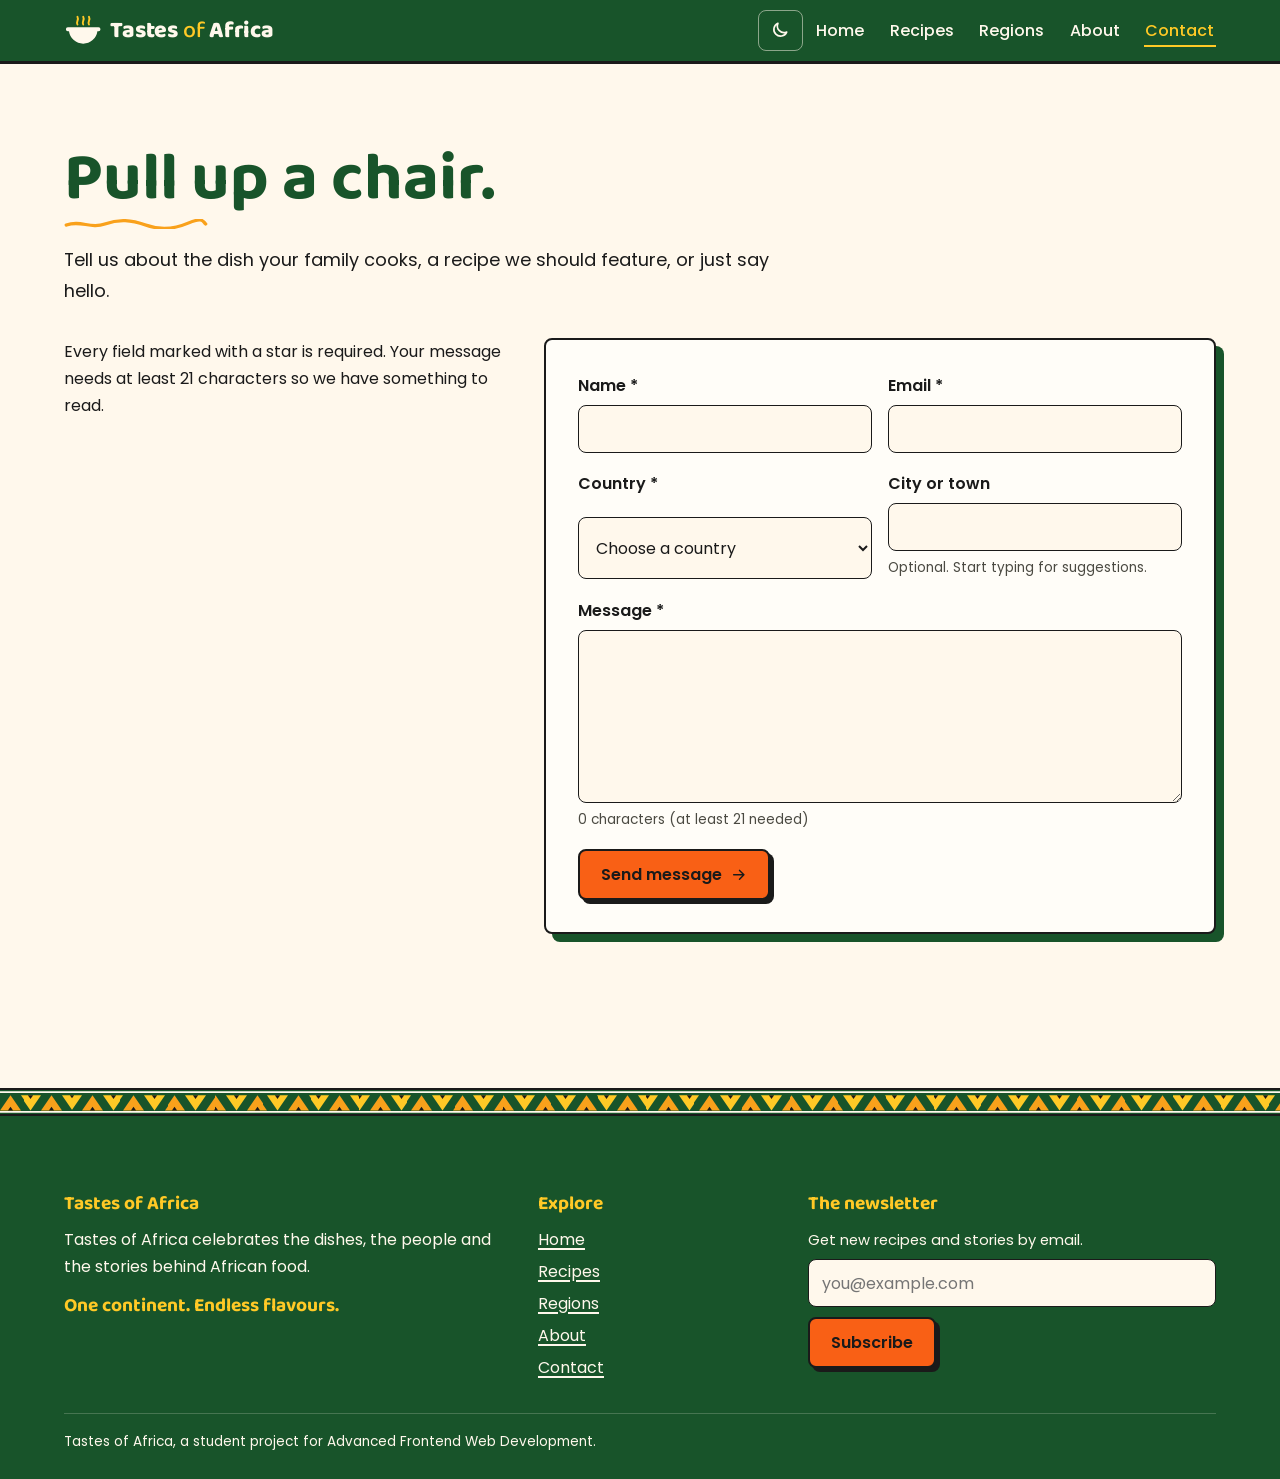
<file: contact.html>
<!DOCTYPE html>
<html lang="en">
<head>
    <meta charset="UTF-8">
    <meta name="viewport" content="width=device-width, initial-scale=1.0">
    <title>Contact | Tastes of Africa</title>
    <meta name="description" content="Tell us about the dish your family cooks, a recipe we should feature, or just say hello.">
    <link rel="preconnect" href="https://fonts.googleapis.com">
    <link rel="preconnect" href="https://fonts.gstatic.com" crossorigin>
    <link rel="stylesheet" href="https://fonts.googleapis.com/css2?family=Baloo+2:wght@500;600;700;800&family=Poppins:ital,wght@0,400;0,500;0,600;0,700;1,400&display=swap">
    <link rel="stylesheet" href="styles.css">
    <script src="script.js" defer></script>
</head>
<body>
    <a class="skip-link" href="#main">Skip to content</a>

    <!-- Site header: logo, main navigation and theme switch -->
    <header class="site-header">
        <div class="container header-inner">
            <a class="logo" href="index.html" aria-label="Tastes of Africa, home page">
                <svg class="logo-mark" viewBox="0 0 40 40" aria-hidden="true" focusable="false"><path class="steam" d="M14 14c-2-2.5 2-4.5 0-8M20 14c-2-2.5 2-4.5 0-8M26 14c-2-2.5 2-4.5 0-8"/><path class="pot" d="M4 17h32a2 2 0 0 1 0 4h-1.2A15 15 0 0 1 20 34a15 15 0 0 1-14.8-13H4a2 2 0 0 1 0-4z"/></svg>
                <span class="logo-word">Tastes <span>of</span> Africa</span>
            </a>

            <button type="button" class="theme-toggle" aria-pressed="false" aria-label="Switch to dark theme">
                <svg class="icon-moon" viewBox="0 0 24 24" aria-hidden="true" focusable="false"><path d="M20 14.5A8 8 0 0 1 9.5 4a8 8 0 1 0 10.5 10.5z"/></svg>
                <svg class="icon-sun" viewBox="0 0 24 24" aria-hidden="true" focusable="false"><circle cx="12" cy="12" r="4"/><path d="M12 2v2M12 20v2M4.9 4.9l1.4 1.4M17.7 17.7l1.4 1.4M2 12h2M20 12h2M4.9 19.1l1.4-1.4M17.7 6.3l1.4-1.4"/></svg>
            </button>

            <button type="button" class="menu-toggle" aria-expanded="false" aria-controls="site-nav">
                <svg viewBox="0 0 24 24" aria-hidden="true" focusable="false"><path d="M4 7h16M4 12h16M4 17h16"/></svg>
                <span>Menu</span>
            </button>

            <nav id="site-nav" class="site-nav" aria-label="Main">
                <ul class="nav-list">
                    <li><a href="index.html">Home</a></li>
                    <li><a href="recipes.html">Recipes<span class="fav-count" hidden></span></a></li>
                    <li class="has-sub">
                        <a href="regions.html">Regions</a>
                        <ul class="sub-list">
                            <li><a href="regions/west-africa.html">West Africa</a></li>
                            <li><a href="regions/east-africa.html">East Africa</a></li>
                            <li><a href="regions/southern-africa.html">Southern Africa</a></li>
                        </ul>
                    </li>
                    <li><a href="about.html">About</a></li>
                    <li><a href="contact.html" aria-current="page">Contact</a></li>
                </ul>
            </nav>
        </div>
    </header>

    <main id="main">
        <!-- Page intro -->
        <section class="container page-intro" aria-labelledby="page-title">
            <h1 id="page-title" class="squiggle">Pull up a chair.</h1>
            <p class="lead">Tell us about the dish your family cooks, a recipe we should feature, or just say hello.</p>
        </section>

        <div class="container contact-layout">
            <aside aria-label="About this form">
                <p>Every field marked with a star is required. Your message needs at least 21 characters so we have something to read.</p>
            </aside>

            <!-- Contact form: native validation plus a script check on message length -->
            <section class="form-card" aria-labelledby="form-title">
                <h2 id="form-title" class="visually-hidden">Send us a message</h2>

                <form id="contact-form" action="#" method="post">
                    <div id="form-error" class="form-error" role="alert" aria-live="polite"></div>

                    <div class="field-row">
                        <div class="field">
                            <label for="name">Name *</label>
                            <input type="text" id="name" name="name" autocomplete="name" required>
                        </div>
                        <div class="field">
                            <label for="email">Email *</label>
                            <input type="email" id="email" name="email" autocomplete="email" required>
                        </div>
                    </div>

                    <div class="field-row">
                        <div class="field">
                            <label for="country">Country *</label>
                            <select id="country" name="country" required>
                                <option value="">Choose a country</option>
                                <option value="Algeria">Algeria</option>
                                <option value="Angola">Angola</option>
                                <option value="Benin">Benin</option>
                                <option value="Botswana">Botswana</option>
                                <option value="Burkina Faso">Burkina Faso</option>
                                <option value="Burundi">Burundi</option>
                                <option value="Cabo Verde">Cabo Verde</option>
                                <option value="Cameroon">Cameroon</option>
                                <option value="Central African Republic">Central African Republic</option>
                                <option value="Chad">Chad</option>
                                <option value="Comoros">Comoros</option>
                                <option value="Democratic Republic of the Congo">Democratic Republic of the Congo</option>
                                <option value="Republic of the Congo">Republic of the Congo</option>
                                <option value="Cote d'Ivoire">Cote d'Ivoire</option>
                                <option value="Djibouti">Djibouti</option>
                                <option value="Egypt">Egypt</option>
                                <option value="Equatorial Guinea">Equatorial Guinea</option>
                                <option value="Eritrea">Eritrea</option>
                                <option value="Eswatini">Eswatini</option>
                                <option value="Ethiopia">Ethiopia</option>
                                <option value="Gabon">Gabon</option>
                                <option value="Gambia">Gambia</option>
                                <option value="Ghana">Ghana</option>
                                <option value="Guinea">Guinea</option>
                                <option value="Guinea-Bissau">Guinea-Bissau</option>
                                <option value="Kenya">Kenya</option>
                                <option value="Lesotho">Lesotho</option>
                                <option value="Liberia">Liberia</option>
                                <option value="Libya">Libya</option>
                                <option value="Madagascar">Madagascar</option>
                                <option value="Malawi">Malawi</option>
                                <option value="Mali">Mali</option>
                                <option value="Mauritania">Mauritania</option>
                                <option value="Mauritius">Mauritius</option>
                                <option value="Morocco">Morocco</option>
                                <option value="Mozambique">Mozambique</option>
                                <option value="Namibia">Namibia</option>
                                <option value="Niger">Niger</option>
                                <option value="Nigeria">Nigeria</option>
                                <option value="Rwanda">Rwanda</option>
                                <option value="Sao Tome and Principe">Sao Tome and Principe</option>
                                <option value="Senegal">Senegal</option>
                                <option value="Seychelles">Seychelles</option>
                                <option value="Sierra Leone">Sierra Leone</option>
                                <option value="Somalia">Somalia</option>
                                <option value="South Africa">South Africa</option>
                                <option value="South Sudan">South Sudan</option>
                                <option value="Sudan">Sudan</option>
                                <option value="Tanzania">Tanzania</option>
                                <option value="Togo">Togo</option>
                                <option value="Tunisia">Tunisia</option>
                                <option value="Uganda">Uganda</option>
                                <option value="Zambia">Zambia</option>
                                <option value="Zimbabwe">Zimbabwe</option>
                                <option value="Other">Other</option>
                            </select>
                        </div>
                        <div class="field">
                            <label for="city">City or town</label>
                            <input type="text" id="city" name="city" list="cities" autocomplete="address-level2" aria-describedby="city-hint">
                            <span id="city-hint" class="hint">Optional. Start typing for suggestions.</span>
                            <datalist id="cities">
                                <option value="Accra"></option>
                                <option value="Addis Ababa"></option>
                                <option value="Bulawayo"></option>
                                <option value="Cairo"></option>
                                <option value="Cape Town"></option>
                                <option value="Dakar"></option>
                                <option value="Dar es Salaam"></option>
                                <option value="Durban"></option>
                                <option value="Harare"></option>
                                <option value="Johannesburg"></option>
                                <option value="Kampala"></option>
                                <option value="Kigali"></option>
                                <option value="Lagos"></option>
                                <option value="Lusaka"></option>
                                <option value="Mombasa"></option>
                                <option value="Nairobi"></option>
                                <option value="Zanzibar City"></option>
                            </datalist>
                        </div>
                    </div>

                    <div class="field">
                        <label for="message">Message *</label>
                        <textarea id="message" name="message" rows="6" required aria-describedby="char-count"></textarea>
                        <span id="char-count" class="char-count">0 characters (at least 21 needed)</span>
                    </div>

                    <button type="submit" class="btn btn--primary">Send message <svg viewBox="0 0 24 24" aria-hidden="true" focusable="false"><path d="M5 12h14M13 6l6 6-6 6"/></svg></button>
                </form>

                <div id="form-success" class="form-success" hidden></div>
            </section>
        </div>
    </main>

    <!-- Site footer: pattern edge, blurb, links and newsletter -->
    <footer class="site-footer">
        <div class="pattern-strip" aria-hidden="true"></div>
        <div class="container footer-grid">
            <div>
                <h2>Tastes of Africa</h2>
                <p>Tastes of Africa celebrates the dishes, the people and the stories behind African food.</p>
                <p class="footer-tagline">One continent. Endless flavours.</p>
            </div>

            <nav aria-label="Footer">
                <h2>Explore</h2>
                <ul class="footer-links">
                    <li><a href="index.html">Home</a></li>
                    <li><a href="recipes.html">Recipes</a></li>
                    <li><a href="regions.html">Regions</a></li>
                    <li><a href="about.html">About</a></li>
                    <li><a href="contact.html">Contact</a></li>
                </ul>
            </nav>

            <div>
                <h2>The newsletter</h2>
                <form class="newsletter-form" action="#" method="post">
                    <label for="newsletter-email">Get new recipes and stories by email.</label>
                    <div class="field-inline">
                        <input type="email" id="newsletter-email" name="email" placeholder="you@example.com" autocomplete="email" required>
                        <button type="submit" class="btn btn--primary">Subscribe</button>
                    </div>
                    <p class="newsletter-message" aria-live="polite"></p>
                </form>
            </div>
        </div>
        <div class="container footer-bottom">
            <p>Tastes of Africa, a student project for Advanced Frontend Web Development.</p>
        </div>
    </footer>
</body>
</html>
</file>
<file: styles.css>
/* Main resets */
*,
*::before,
*::after {
    margin: 0;
    padding: 0;
    box-sizing: border-box;
}

:root {
    --forest-green: #18542a;
    --black: #000000;
    --white: #ffffff;
    --red: #d52518;
    --dark-orange: #F96015;
    --light-orange: #F9A11B;
    --yellow: #ffc926;
    --cream: #FFF8EC;
    --ink: #1A1A1A;

    /* Roles used throughout the stylesheet */
    --bg: var(--cream);
    --surface: #FFFDF8;
    --text: var(--ink);
    --muted: #4B4A42;
    --line: rgba(26, 26, 26, 0.2);
    --border: var(--ink);
    --heading: var(--forest-green);
    --link: var(--forest-green);
    --link-hover: var(--red);
    --header-bg: var(--forest-green);
    --header-text: var(--cream);
    --shadow-color: var(--forest-green);
    --stamp: var(--forest-green);
    --numeral: #A85400;
    --mark-bg: rgba(213, 37, 24, 0.13);
    --mark-line: var(--red);
    --btn-bg: var(--dark-orange);
    --btn-text: var(--ink);
    --slot-a: #F6E7C8;
    --slot-b: rgba(249, 161, 27, 0.35);
    --grain-opacity: 0.06;

    /* Shape, type and spacing */
    --radius: 8px;
    --font-heading: "Baloo 2", "Trebuchet MS", sans-serif;
    --font-body: "Poppins", "Segoe UI", Arial, sans-serif;
    --space-s: clamp(0.75rem, 1.5vw, 1rem);
    --space-m: clamp(1.25rem, 3vw, 2rem);
    --space-l: clamp(2.5rem, 6vw, 5rem);
    --container: 72rem;
    --ease: 200ms ease;

    color-scheme: light;
}

/* Dark theme */
:root[data-theme="dark"] {
    --forest-green: #1F6A37;
    --red: #EE6A5E;
    --dark-orange: #F7803F;
    --light-orange: #F4B550;
    --yellow: #FFD766;

    --bg: #0F1712;
    --surface: #17231B;
    --text: #F4EBDA;
    --muted: #CFC6B3;
    --line: rgba(255, 248, 236, 0.22);
    --border: rgba(255, 248, 236, 0.4);
    --heading: #F4EBDA;
    --link: var(--yellow);
    --link-hover: #FF9A8F;
    --header-bg: #0B2213;
    --header-text: #F4EBDA;
    --shadow-color: #2E7A45;
    --stamp: var(--light-orange);
    --numeral: var(--light-orange);
    --mark-bg: rgba(238, 106, 94, 0.22);
    --mark-line: #FF8478;
    --btn-bg: var(--dark-orange);
    --btn-text: #111;
    --slot-a: #1D2B21;
    --slot-b: rgba(244, 181, 80, 0.18);
    --grain-opacity: 0.08;

    color-scheme: dark;
}

@media (prefers-color-scheme: dark) {
    :root:not([data-theme="light"]) {
        --forest-green: #1F6A37;
        --red: #EE6A5E;
        --dark-orange: #F7803F;
        --light-orange: #F4B550;
        --yellow: #FFD766;

        --bg: #0F1712;
        --surface: #17231B;
        --text: #F4EBDA;
        --muted: #CFC6B3;
        --line: rgba(255, 248, 236, 0.22);
    --border: rgba(255, 248, 236, 0.4);
        --heading: #F4EBDA;
        --link: var(--yellow);
        --link-hover: #FF9A8F;
        --header-bg: #0B2213;
        --header-text: #F4EBDA;
        --shadow-color: #2E7A45;
        --stamp: var(--light-orange);
        --numeral: var(--light-orange);
        --mark-bg: rgba(238, 106, 94, 0.22);
        --mark-line: #FF8478;
        --btn-bg: var(--dark-orange);
        --btn-text: #111;
        --slot-a: #1D2B21;
        --slot-b: rgba(244, 181, 80, 0.18);
        --grain-opacity: 0.08;

        color-scheme: dark;
    }
}


html {
    font-size: 100%;
    background-color: var(--bg);
    scroll-behavior: smooth;
}

body {
    position: relative;
    min-height: 100vh;
    font-family: var(--font-body);
    line-height: 1.7;
    color: var(--text);
    background-color: var(--bg);
    -webkit-font-smoothing: antialiased;
}

/* Light paper grain laid over the whole page, behind the content */
body::before {
    content: "";
    position: fixed;
    inset: 0;
    z-index: -1;
    pointer-events: none;
    opacity: var(--grain-opacity);
    background-image: url("data:image/svg+xml,%3Csvg xmlns='http://www.w3.org/2000/svg' width='180' height='180'%3E%3Cfilter id='n'%3E%3CfeTurbulence type='fractalNoise' baseFrequency='.85' numOctaves='3' stitchTiles='stitch'/%3E%3C/filter%3E%3Crect width='100%25' height='100%25' filter='url(%23n)'/%3E%3C/svg%3E");
}

h1, h2, h3, h4 {
    font-family: var(--font-heading);
    color: var(--heading);
    line-height: 1.15;
    font-weight: 700;
}

h1 { font-size: clamp(2.3rem, 6vw, 4.2rem); }
h2 { font-size: clamp(1.7rem, 3.6vw, 2.5rem); }
h3 { font-size: clamp(1.25rem, 2.2vw, 1.5rem); }

p {
    max-width: 65ch;
}

p + p {
    margin-top: 1em;
}

a {
    color: var(--link);
    text-underline-offset: 0.2em;
    text-decoration-thickness: 1.5px;
    transition: color var(--ease);
}

a:hover {
    color: var(--link-hover);
}

img,
iframe,
video {
    max-width: 100%;
    display: block;
}

ul,
ol {
    list-style-position: inside;
}

/* Highlighted ingredients and spices: soft red wash with a red underline.
   Text stays in the normal ink colour so contrast is unchanged. */
mark {
    color: inherit;
    background: linear-gradient(transparent 55%, var(--mark-bg) 55%);
    border-bottom: 2px solid var(--mark-line);
    padding: 0 0.1em;
}

/* One consistent, clearly visible keyboard focus ring */
:focus-visible {
    outline: 3px solid var(--yellow);
    outline-offset: 3px;
    border-radius: 2px;
}

/* --------------------------------------------------------------------------
   3. Helpers: page width, hidden text, skip link, filtered items
   -------------------------------------------------------------------------- */
.container {
    width: min(100% - 2rem, var(--container));
    margin-inline: auto;
}

.section {
    padding-block: var(--space-l);
}

.visually-hidden {
    position: absolute !important;
    width: 1px;
    height: 1px;
    padding: 0;
    margin: -1px;
    overflow: hidden;
    clip: rect(0, 0, 0, 0);
    white-space: nowrap;
    border: 0;
}

.skip-link {
    position: absolute;
    left: 1rem;
    top: -4rem;
    z-index: 100;
    padding: 0.6rem 1rem;
    background: var(--yellow);
    color: var(--ink);
    font-weight: 600;
    border-radius: var(--radius);
    transition: top var(--ease);
}

.skip-link:focus {
    top: 1rem;
}

.hidden {
    display: none !important;
}

.section-intro {
    margin-top: 0.75rem;
    color: var(--muted);
}

/* --------------------------------------------------------------------------
   4. Header, logo and navigation
   -------------------------------------------------------------------------- */
.site-header {
    position: sticky;
    top: 0;
    z-index: 50;
    background: var(--header-bg);
    color: var(--header-text);
    border-bottom: 3px solid var(--border);
}

.header-inner {
    display: flex;
    align-items: center;
    flex-wrap: wrap;
    gap: 0.75rem;
    padding-block: 0.6rem;
}

.logo {
    display: inline-flex;
    align-items: center;
    gap: 0.5rem;
    margin-right: auto;
    color: var(--header-text);
    text-decoration: none;
}

.logo:hover {
    color: var(--header-text);
}

.logo-mark {
    width: 2.4rem;
    height: 2.4rem;
}

.logo-mark .pot {
    fill: var(--header-text);
}

.logo-mark .steam {
    fill: none;
    stroke: var(--yellow);
    stroke-width: 2;
    stroke-linecap: round;
}

.logo-word {
    font-family: var(--font-heading);
    font-weight: 800;
    font-size: 1.45rem;
    line-height: 1;
    letter-spacing: -0.01em;
}

.logo-word span {
    font-weight: 500;
    color: var(--yellow);
}

/* Very narrow phones: smaller logo so the header buttons stay on one row */
@media (max-width: 420px) {
    .header-inner {
        gap: 0.5rem;
    }

    .logo-mark {
        width: 2rem;
        height: 2rem;
    }

    .logo-word {
        font-size: 1.15rem;
    }

    .menu-toggle,
    .theme-toggle {
        padding-inline: 0.55rem;
    }
}

/* Shared look for the two small header buttons */
.menu-toggle,
.theme-toggle {
    display: inline-flex;
    align-items: center;
    gap: 0.4rem;
    min-height: 2.6rem;
    padding: 0.4rem 0.7rem;
    font: 600 0.9rem var(--font-body);
    color: var(--header-text);
    background: transparent;
    border: 1.5px solid rgba(255, 248, 236, 0.5);
    border-radius: var(--radius);
    cursor: pointer;
    transition: background-color var(--ease), border-color var(--ease);
}

.menu-toggle:hover,
.theme-toggle:hover {
    border-color: var(--yellow);
    background: rgba(255, 255, 255, 0.08);
}

.menu-toggle svg,
.theme-toggle svg {
    width: 1.25rem;
    height: 1.25rem;
    fill: none;
    stroke: currentColor;
    stroke-width: 2;
    stroke-linecap: round;
    stroke-linejoin: round;
}

/* Show the moon in light mode (it switches to dark) and the sun in dark mode */
.theme-toggle .icon-sun { display: none; }
:root[data-theme="dark"] .theme-toggle .icon-sun { display: block; }
:root[data-theme="dark"] .theme-toggle .icon-moon { display: none; }

/* Small screens: navigation folds away behind the Menu button once
   JavaScript is running. Without JavaScript it simply stays visible. */
.site-nav {
    flex-basis: 100%;
    order: 4;
}

.js .site-nav {
    display: none;
}

.js .site-nav.is-open {
    display: block;
}

.nav-list {
    list-style: none;
    display: flex;
    flex-direction: column;
    gap: 0.15rem;
    padding-block: 0.5rem 0.8rem;
}

.nav-list a {
    position: relative;
    display: inline-block;
    padding: 0.35rem 0.1rem;
    color: var(--header-text);
    font-weight: 500;
    text-decoration: none;
}

/* Animated underline that grows from the left on hover */
.nav-list a::after {
    content: "";
    position: absolute;
    left: 0;
    right: 0;
    bottom: 0.15rem;
    height: 2px;
    background: var(--yellow);
    transform: scaleX(0);
    transform-origin: left;
    transition: transform var(--ease);
}

.nav-list a:hover {
    color: var(--yellow);
}

.nav-list a:hover::after,
.nav-list a[aria-current="page"]::after {
    transform: scaleX(1);
}

.nav-list a[aria-current="page"] {
    color: var(--yellow);
}

.sub-list {
    list-style: none;
    padding-left: 1rem;
    border-left: 2px solid rgba(255, 248, 236, 0.25);
}

.sub-list a {
    font-size: 0.92rem;
}

/* Saved recipe counter next to the Recipes link */
.fav-count {
    display: inline-grid;
    place-items: center;
    min-width: 1.4rem;
    height: 1.4rem;
    margin-left: 0.25rem;
    padding-inline: 0.3rem;
    font-size: 0.75rem;
    font-weight: 700;
    color: var(--ink);
    background: var(--light-orange);
    border-radius: 999px;
    vertical-align: 0.1em;
}

.fav-count[hidden] {
    display: none;
}

/* Large screens: one row with a hover and focus dropdown for regions */
@media (min-width: 960px) {
    .menu-toggle {
        display: none;
    }

    .site-nav,
    .js .site-nav {
        display: block;
        flex-basis: auto;
        order: 0;
    }

    .nav-list {
        flex-direction: row;
        align-items: center;
        gap: 1.4rem;
        padding: 0;
    }

    .has-sub {
        position: relative;
    }

    .sub-list {
        position: absolute;
        top: 100%;
        left: -0.9rem;
        min-width: 13rem;
        padding: 0.5rem 0.9rem;
        background: var(--header-bg);
        border: 2px solid var(--border);
        border-radius: 0 0 var(--radius) var(--radius);
        box-shadow: 5px 5px 0 var(--ink);
        opacity: 0;
        visibility: hidden;
        transform: translateY(-4px);
        transition: opacity var(--ease), transform var(--ease), visibility var(--ease);
    }

    .has-sub:hover .sub-list,
    .has-sub:focus-within .sub-list {
        opacity: 1;
        visibility: visible;
        transform: translateY(0);
    }
}

/* --------------------------------------------------------------------------
   5. Buttons and links with arrows
   Orange is kept for primary buttons only.
   -------------------------------------------------------------------------- */
.btn {
    display: inline-flex;
    align-items: center;
    gap: 0.5rem;
    padding: 0.7rem 1.3rem;
    font: 600 1rem var(--font-body);
    text-decoration: none;
    border: 2px solid var(--border);
    border-radius: var(--radius);
    cursor: pointer;
    transition: transform var(--ease), box-shadow var(--ease), background-color var(--ease), color var(--ease);
}

.btn--primary {
    color: var(--btn-text);
    background: var(--btn-bg);
    box-shadow: 4px 4px 0 var(--ink);
}

.btn--primary:hover {
    color: var(--btn-text);
    transform: translate(-2px, -2px);
    box-shadow: 6px 6px 0 var(--ink);
}

.btn--ghost {
    color: inherit;
    background: transparent;
    border-color: currentColor;
}

.btn--ghost:hover {
    color: inherit;
    background: rgba(255, 255, 255, 0.1);
}

.btn svg,
.text-link svg {
    width: 1.1em;
    height: 1.1em;
    fill: none;
    stroke: currentColor;
    stroke-width: 2;
    stroke-linecap: round;
    stroke-linejoin: round;
    transition: transform var(--ease);
}

.btn:hover svg,
.text-link:hover svg {
    transform: translateX(3px);
}

.text-link {
    display: inline-flex;
    align-items: center;
    gap: 0.35rem;
    font-weight: 600;
}

/* Favourite (heart) button: the heart fills red once saved */
.favorite-btn {
    display: inline-flex;
    align-items: center;
    gap: 0.4rem;
    padding: 0.4rem 0.8rem;
    font: 500 0.88rem var(--font-body);
    color: var(--text);
    background: var(--surface);
    border: 1.5px solid var(--line);
    border-radius: var(--radius);
    cursor: pointer;
    transition: border-color var(--ease), background-color var(--ease);
}

.favorite-btn:hover {
    border-color: var(--red);
}

.favorite-btn svg {
    width: 1.15rem;
    height: 1.15rem;
    fill: transparent;
    stroke: var(--red);
    stroke-width: 2;
    transition: fill var(--ease), transform var(--ease);
}

.favorite-btn[aria-pressed="true"] svg {
    fill: var(--red);
}

.favorite-btn[aria-pressed="true"] {
    border-color: var(--red);
}

/* --------------------------------------------------------------------------
   6. Personality details: squiggle headings, stamps
   -------------------------------------------------------------------------- */

/* Hand drawn wavy line under section headings */
.squiggle {
    position: relative;
    display: inline-block;
    padding-bottom: 0.7rem;
}

.squiggle::after {
    content: "";
    position: absolute;
    left: 0;
    bottom: 0;
    width: min(9rem, 80%);
    height: 0.6rem;
    background: url("data:image/svg+xml,%3Csvg xmlns='http://www.w3.org/2000/svg' viewBox='0 0 120 10' preserveAspectRatio='none'%3E%3Cpath d='M2 6 C 14 1, 22 10, 34 5 S 56 1, 68 6 S 92 10, 104 4 S 116 3, 118 5' fill='none' stroke='%23F9A11B' stroke-width='3' stroke-linecap='round'/%3E%3C/svg%3E") no-repeat center / 100% 100%;
}

/* Region stamps: thin double border, slightly crooked like a real stamp */
.stamp {
    display: inline-block;
    padding: 0.15rem 0.6rem;
    font: 700 0.75rem/1.4 var(--font-heading);
    letter-spacing: 0.1em;
    text-transform: uppercase;
    color: var(--stamp);
    border: 3px double currentColor;
    border-radius: 4px;
    transform: rotate(-3deg);
}

.stamp--round {
    display: grid;
    place-items: center;
    width: 6.5rem;
    height: 6.5rem;
    padding: 0.6rem;
    font-size: 0.8rem;
    line-height: 1.15;
    text-align: center;
    border-radius: 50%;
    border-width: 4px;
    transform: rotate(-10deg);
    background: var(--surface);
}

/* --------------------------------------------------------------------------
   7. Image slots
   Each image sits in a .slot with a fixed shape. If the photo is missing the
   script adds .is-missing, the broken image is hidden and a patterned panel
   with the dish name takes its place.
   -------------------------------------------------------------------------- */
.slot {
    --ratio: 4 / 3;
    position: relative;
}

.slot--landscape { --ratio: 4 / 3; }
.slot--wide { --ratio: 16 / 9; }
.slot--portrait { --ratio: 3 / 4; }

.slot img,
.slot.is-missing::before {
    width: 100%;
    aspect-ratio: var(--ratio);
    border-radius: var(--radius);
    border: 2px solid var(--border);
    background:
        repeating-linear-gradient(45deg, var(--slot-b) 0 10px, transparent 10px 22px),
        var(--slot-a);
}

.slot img {
    object-fit: cover;
    color: transparent;
}

.slot.is-missing img {
    display: none;
}

.slot.is-missing::before {
    content: attr(data-label);
    display: flex;
    align-items: center;
    justify-content: center;
    padding: 1rem;
    font: 700 clamp(1.1rem, 2.4vw, 1.5rem)/1.2 var(--font-heading);
    color: var(--heading);
    text-align: center;
}

.slot figcaption {
    margin-top: 0.6rem;
    font-size: 0.9rem;
    color: var(--muted);
}

/* --------------------------------------------------------------------------
   8. Video and map frames
   -------------------------------------------------------------------------- */
.video-frame,
.map-frame {
    width: 100%;
    aspect-ratio: 16 / 9;
    overflow: hidden;
    border: 2px solid var(--border);
    border-radius: var(--radius);
    background: var(--slot-a);
}

.map-frame {
    aspect-ratio: 4 / 3;
}

.video-frame iframe,
.map-frame iframe {
    width: 100%;
    height: 100%;
    border: 0;
}

.media-block h2,
.media-block h3 {
    margin-bottom: 1rem;
}

/* --------------------------------------------------------------------------
   9. Home: hero
   The photo sits under a deep green wash. If the photo is missing the red
   to green gradient underneath shows through instead.
   -------------------------------------------------------------------------- */
.hero {
    color: var(--cream);
    background:
        linear-gradient(rgba(16, 58, 29, 0.86), rgba(16, 58, 29, 0.74)),
        url("images/hero.jpg") center / cover no-repeat,
        linear-gradient(135deg, #8E1A10 0%, #5B2412 40%, #18542a 100%);
    padding-block: clamp(3rem, 8vw, 6rem) clamp(3.5rem, 9vw, 7rem);
    border-bottom: 3px solid var(--border);
}

.hero-grid {
    display: grid;
    gap: 1.5rem;
}

.hero .eyebrow {
    font: 600 0.85rem var(--font-body);
    letter-spacing: 0.14em;
    text-transform: uppercase;
    color: var(--yellow);
}

.hero h1 {
    color: var(--cream);
    font-size: clamp(2.8rem, 8.5vw, 5.8rem);
    line-height: 0.98;
    font-weight: 800;
}

.hero h1 em {
    font-style: normal;
    color: var(--yellow);
}

.hero-text {
    font-size: 1.08rem;
    max-width: 48ch;
}

.hero-actions {
    display: flex;
    flex-wrap: wrap;
    gap: 0.9rem;
}

.hero .video-frame {
    box-shadow: 8px 8px 0 var(--yellow);
}

/* Large screens: asymmetric layout, the headline runs over the left edge
   of the video so the two pieces feel stacked on a table */
@media (min-width: 960px) {
    .hero-grid {
        grid-template-columns: repeat(12, 1fr);
        grid-template-rows: auto auto auto 1fr;
        column-gap: 1.5rem;
        row-gap: 1.3rem;
    }

    .hero .eyebrow { grid-column: 1 / 8; grid-row: 1; }

    .hero h1 {
        grid-column: 1 / 10;
        grid-row: 2;
        position: relative;
        z-index: 2;
        pointer-events: none;
        text-shadow: 0 3px 0 rgba(0, 0, 0, 0.35);
    }

    .hero-text { grid-column: 1 / 7; grid-row: 3; }
    .hero-actions { grid-column: 1 / 7; grid-row: 4; align-self: start; }

    .hero .video-frame {
        grid-column: 7 / 13;
        grid-row: 2 / 5;
        margin-top: 4.5rem;
        align-self: start;
        transform: rotate(1.2deg);
    }
}

/* --------------------------------------------------------------------------
   10. Spice marquee: a slow ribbon of ingredient names under the hero
   -------------------------------------------------------------------------- */
.marquee {
    overflow: hidden;
    background: var(--yellow);
    color: var(--ink);
    border-bottom: 3px solid var(--border);
}

.marquee-track {
    display: flex;
    width: max-content;
    animation: marquee 48s linear infinite;
}

.marquee:hover .marquee-track {
    animation-play-state: paused;
}

.marquee ul {
    display: flex;
    list-style: none;
}

.marquee li {
    display: flex;
    align-items: center;
    padding: 0.55rem 0;
    font: 700 1.15rem var(--font-heading);
    white-space: nowrap;
}

/* Small red diamond between words, a spice accent */
.marquee li::after {
    content: "";
    width: 0.45rem;
    height: 0.45rem;
    margin-inline: 1.3rem;
    background: var(--red);
    transform: rotate(45deg);
}

@keyframes marquee {
    from { transform: translateX(0); }
    to { transform: translateX(-50%); }
}

/* --------------------------------------------------------------------------
   11. Home: section headings and featured dishes
   One large feature with three smaller cards beside it.
   -------------------------------------------------------------------------- */
.section-head {
    margin-bottom: var(--space-m);
}

.featured-grid {
    display: grid;
    gap: 1.6rem;
}

.dish {
    background: var(--surface);
    border: 2px solid var(--border);
    border-radius: var(--radius);
    padding: 0.8rem;
}

.dish img,
.dish.is-missing::before {
    border-width: 1.5px;
}

.dish figcaption {
    margin-top: 0.9rem;
    color: var(--text);
    font-size: 0.95rem;
}

.dish h3 {
    margin: 0.5rem 0 0.4rem;
}

.dish h3 a {
    color: inherit;
    text-decoration: none;
}

.dish h3 a:hover {
    color: var(--link-hover);
}

.dish .key-ingredients {
    margin-top: 0.5rem;
    font-size: 0.88rem;
}

.card-actions {
    display: flex;
    flex-wrap: wrap;
    align-items: center;
    justify-content: space-between;
    gap: 0.7rem;
    margin-top: 1rem;
}

.dish--large {
    box-shadow: 8px 8px 0 var(--shadow-color);
}

.dish--large h3 {
    font-size: clamp(1.6rem, 3vw, 2.2rem);
}

@media (min-width: 600px) {
    .dish--small {
        display: grid;
        grid-template-columns: 11rem 1fr;
        gap: 1rem;
        align-items: start;
    }

    .dish--small figcaption {
        margin-top: 0;
    }
}

@media (min-width: 960px) {
    .featured-grid {
        grid-template-columns: 1.15fr 1fr;
        align-items: start;
    }

    .dish--large {
        grid-row: span 3;
        padding: 1.1rem;
    }
}

/* --------------------------------------------------------------------------
   12. Region rows (home and regions overview)
   Image and text swap sides on every other row.
   -------------------------------------------------------------------------- */
.region-rows {
    display: grid;
    gap: var(--space-l);
}

.region-row {
    display: grid;
    gap: 1.4rem;
    align-items: center;
}

.region-row .slot {
    position: relative;
}

.region-row .stamp--round {
    position: absolute;
    right: -0.6rem;
    bottom: -1.4rem;
    z-index: 1;
}

.region-row h3 {
    font-size: clamp(1.6rem, 3vw, 2.2rem);
}

.region-row .region-line {
    margin: 0.4rem 0 1rem;
    font-size: 1.1rem;
    color: var(--muted);
}

@media (min-width: 760px) {
    .region-row {
        grid-template-columns: 1.1fr 1fr;
        gap: var(--space-l);
    }

    .region-row:nth-child(even) .slot {
        order: 2;
    }

    .region-row:nth-child(even) .stamp--round {
        right: auto;
        left: -0.6rem;
    }
}

/* --------------------------------------------------------------------------
   13. Pattern strip
   One geometric band inspired by Shona and Ndebele triangles and zigzags.
   Used on the footer edge and once as a divider on the home page.
   -------------------------------------------------------------------------- */
.pattern-strip {
    height: 28px;
    background: url("data:image/svg+xml,%3Csvg xmlns='http://www.w3.org/2000/svg' width='48' height='28'%3E%3Crect width='48' height='28' fill='%2318542A'/%3E%3Cpath d='M0 24 L12 6 L24 24 Z' fill='%23F9A11B'/%3E%3Cpath d='M24 6 L36 24 L48 6 Z' fill='%23FFC926'/%3E%3Cpath d='M9 24 L12 19.5 L15 24 Z' fill='%231A1A1A'/%3E%3Cpath d='M33 6 L36 10.5 L39 6 Z' fill='%231A1A1A'/%3E%3Cpath d='M0 2.5 H48 M0 25.5 H48' stroke='%23FFF8EC' stroke-width='2'/%3E%3C/svg%3E") repeat-x left center / auto 100%;
    border-block: 2px solid var(--border);
}

.pattern-divider {
    width: min(100% - 2rem, 30rem);
    margin-inline: auto;
    height: 20px;
    border-radius: 3px;
}

/* --------------------------------------------------------------------------
   14. Home: food trends as slightly crooked polaroid prints
   -------------------------------------------------------------------------- */
.trends-grid {
    display: grid;
    gap: 2.2rem;
    padding-top: 0.5rem;
}

.trend {
    padding: 0.8rem 0.8rem 1.4rem;
    background: #FFFFFF;
    color: var(--ink);
    border: 1px solid rgba(26, 26, 26, 0.15);
    box-shadow: 3px 4px 0 rgba(26, 26, 26, 0.12);
    transform: rotate(-1.8deg);
    transition: transform var(--ease);
}

.trend:nth-child(2) { transform: rotate(1.4deg); }
.trend:nth-child(3) { transform: rotate(-0.8deg); }

.trend:hover {
    transform: rotate(0deg) translateY(-3px);
}

.trend h3 {
    margin: 1rem 0 0.4rem;
    color: #18542a;
}

.trend p {
    font-size: 0.93rem;
}

:root[data-theme="dark"] .trend {
    background: #F4EBDA;
}

@media (prefers-color-scheme: dark) {
    :root:not([data-theme="light"]) .trend {
        background: #F4EBDA;
    }
}

@media (min-width: 760px) {
    .trends-grid {
        grid-template-columns: repeat(3, 1fr);
        align-items: start;
    }

    .trend:nth-child(2) {
        margin-top: 2.5rem;
    }
}

/* --------------------------------------------------------------------------
   15. Page intro banner used on inner pages
   -------------------------------------------------------------------------- */
.page-intro {
    padding-block: var(--space-l) var(--space-m);
}

.page-intro .lead {
    margin-top: 1rem;
    font-size: 1.12rem;
}

.breadcrumb ol {
    list-style: none;
    display: flex;
    flex-wrap: wrap;
    gap: 0.3rem;
    margin-bottom: 1.2rem;
    font-size: 0.88rem;
}

.breadcrumb li:not(:last-child)::after {
    content: "/";
    margin-left: 0.4rem;
    color: var(--muted);
}

.breadcrumb [aria-current="page"] {
    color: var(--muted);
}

/* --------------------------------------------------------------------------
   16. Recipes listing: filters, live count and cards
   -------------------------------------------------------------------------- */
.filter-bar {
    display: flex;
    flex-wrap: wrap;
    align-items: center;
    gap: 0.6rem;
    margin-bottom: 0.8rem;
}

.filter-btn {
    padding: 0.45rem 1rem;
    font: 500 0.92rem var(--font-body);
    color: var(--text);
    background: transparent;
    border: 1.5px solid var(--text);
    border-radius: var(--radius);
    cursor: pointer;
    transition: background-color var(--ease), color var(--ease);
}

.filter-btn:hover {
    background: var(--slot-a);
}

.filter-btn[aria-pressed="true"] {
    color: var(--ink);
    background: var(--yellow);
    border-color: var(--ink);
    font-weight: 600;
}

.recipe-count {
    margin-bottom: 1.8rem;
    font-size: 0.92rem;
    color: var(--muted);
}

.recipe-grid {
    display: grid;
    gap: 1.8rem;
}

.recipe-card {
    display: flex;
    flex-direction: column;
    padding: 0.8rem;
    background: var(--surface);
    border: 2px solid var(--border);
    border-radius: var(--radius);
    transition: transform var(--ease), box-shadow var(--ease);
}

.recipe-card:hover {
    transform: translate(-3px, -3px);
    box-shadow: 6px 6px 0 var(--shadow-color);
}

.recipe-card .stamp {
    align-self: flex-start;
    margin-top: 1rem;
}

.recipe-card h2 {
    margin: 0.5rem 0 0.3rem;
    font-size: 1.5rem;
}

.recipe-card p {
    font-size: 0.93rem;
}

.recipe-card .card-actions {
    margin-top: auto;
    padding-top: 1rem;
}

@media (min-width: 600px) {
    .recipe-grid {
        grid-template-columns: repeat(2, 1fr);
    }
}

@media (min-width: 960px) {
    .recipe-grid {
        grid-template-columns: repeat(3, 1fr);
    }
}

/* --------------------------------------------------------------------------
   17. Single recipe pages
   -------------------------------------------------------------------------- */
.recipe-title {
    display: flex;
    flex-wrap: wrap;
    align-items: center;
    gap: 0.8rem 1.2rem;
}

.recipe-title .stamp {
    font-size: 0.85rem;
}

.recipe-hero-image {
    margin-top: var(--space-m);
}

.recipe-layout {
    display: grid;
    gap: var(--space-l);
    padding-bottom: var(--space-l);
}

.story h2,
.method h2 {
    margin-bottom: 1rem;
}

/* Drop cap on the first letter of the story */
.story > p:first-of-type::first-letter {
    float: left;
    margin: 0.15rem 0.5rem 0 0;
    font: 800 3.6rem/0.85 var(--font-heading);
    color: var(--red);
}

.method {
    margin-top: var(--space-l);
}

/* Ingredient and facts box */
.recipe-box {
    align-self: start;
    padding: 1.4rem;
    background: var(--surface);
    border: 2px solid var(--border);
    border-radius: var(--radius);
    box-shadow: 6px 6px 0 var(--shadow-color);
}

.facts {
    display: grid;
    grid-template-columns: repeat(3, 1fr);
    gap: 0.6rem;
    padding-bottom: 1.1rem;
    margin-bottom: 1.1rem;
    border-bottom: 1.5px dashed var(--line);
}

.facts div {
    min-width: 0;
}

.facts dt {
    font-size: 0.75rem;
    font-weight: 600;
    letter-spacing: 0.08em;
    text-transform: uppercase;
    color: var(--muted);
}

.facts dd {
    font: 700 1rem/1.3 var(--font-heading);
    color: var(--heading);
}

.scaler {
    display: flex;
    flex-wrap: wrap;
    align-items: center;
    gap: 0.6rem;
    margin-bottom: 1rem;
}

.scaler label {
    font-weight: 600;
}

.scaler input {
    width: 5rem;
    padding: 0.4rem 0.5rem;
    font: 600 1rem var(--font-body);
    color: var(--text);
    background: var(--bg);
    border: 1.5px solid var(--text);
    border-radius: var(--radius);
}

.recipe-box h2 {
    font-size: 1.5rem;
    margin-bottom: 0.6rem;
}

.ingredients {
    list-style: none;
}

.ingredients li {
    padding: 0.45rem 0;
    border-bottom: 1px dotted var(--line);
}

.ingredients .qty {
    font-weight: 700;
    color: var(--heading);
}

/* Instruction phases: Prepare, Cook, Serve */
.phase {
    margin-bottom: 1rem;
    border: 2px solid var(--border);
    border-radius: var(--radius);
    background: var(--surface);
}

.phase summary {
    display: flex;
    align-items: center;
    justify-content: space-between;
    padding: 0.8rem 1.1rem;
    font: 700 1.3rem var(--font-heading);
    color: var(--heading);
    cursor: pointer;
    list-style: none;
}

.phase summary::-webkit-details-marker {
    display: none;
}

.phase summary svg {
    width: 1.3rem;
    height: 1.3rem;
    fill: none;
    stroke: currentColor;
    stroke-width: 2.5;
    stroke-linecap: round;
    stroke-linejoin: round;
    transition: transform var(--ease);
}

.phase[open] summary svg {
    transform: rotate(180deg);
}

.phase[open] summary {
    border-bottom: 1.5px dashed var(--line);
}

/* Big Baloo numerals beside each step */
.steps {
    list-style: none;
    counter-reset: step;
    padding: 1.1rem 1.1rem 0.4rem;
}

.steps li {
    position: relative;
    counter-increment: step;
    min-height: 3rem;
    padding-left: 3.4rem;
    margin-bottom: 1rem;
}

.steps li::before {
    content: counter(step);
    position: absolute;
    left: 0;
    top: -0.55rem;
    width: 2.6rem;
    font: 800 2.7rem/1 var(--font-heading);
    color: var(--numeral);
    text-align: center;
}

.recipe-media {
    display: grid;
    gap: var(--space-m);
    padding-bottom: var(--space-l);
}

/* Previous and next recipe links */
.recipe-pager {
    display: grid;
    gap: 1rem;
    padding-block: var(--space-m) var(--space-l);
    border-top: 2px solid var(--border);
}

.recipe-pager a {
    display: block;
    padding: 0.9rem 1.1rem;
    text-decoration: none;
    border: 1.5px solid var(--line);
    border-radius: var(--radius);
    transition: border-color var(--ease);
}

.recipe-pager a:hover {
    border-color: var(--link-hover);
}

.recipe-pager small {
    display: block;
    font-size: 0.78rem;
    letter-spacing: 0.08em;
    text-transform: uppercase;
    color: var(--muted);
}

.recipe-pager strong {
    font: 700 1.25rem var(--font-heading);
}

@media (min-width: 760px) {
    .recipe-media {
        grid-template-columns: 1.4fr 1fr;
        align-items: start;
    }

    .recipe-pager {
        grid-template-columns: repeat(3, 1fr);
    }

    .recipe-pager .pager-region {
        text-align: center;
    }

    .recipe-pager .pager-next {
        text-align: right;
    }
}

@media (min-width: 960px) {
    .recipe-layout {
        grid-template-columns: 1.5fr 1fr;
    }

    .recipe-box {
        position: sticky;
        top: 5.5rem;
    }
}

/* --------------------------------------------------------------------------
   18. Region pages
   .region-page--flip swaps the image and text so the three pages alternate.
   -------------------------------------------------------------------------- */
.region-top {
    display: grid;
    gap: var(--space-m);
    align-items: center;
    padding-block: var(--space-l);
}

.region-top .stamp {
    margin-bottom: 1rem;
}

.region-top .lead {
    margin-top: 1rem;
    font-size: 1.15rem;
}

.region-top .slot img,
.region-top .slot.is-missing::before {
    box-shadow: 8px 8px 0 var(--shadow-color);
}

/* Each subsection: heading on one side, text on the other */
.region-block {
    display: grid;
    gap: 0.8rem;
    padding-block: var(--space-m);
    border-top: 1.5px dashed var(--line);
}

.region-dishes {
    display: grid;
    gap: 1.4rem;
    margin-top: 1rem;
}

.region-dishes .dish h3 {
    margin-top: 0.8rem;
}

@media (min-width: 600px) {
    .region-dishes {
        grid-template-columns: repeat(2, 1fr);
    }
}

@media (min-width: 900px) {
    .region-top {
        grid-template-columns: 1fr 1.1fr;
    }

    .region-page--flip .region-top .slot {
        order: -1;
    }

    .region-block {
        grid-template-columns: 16rem 1fr;
        gap: 2rem;
    }

    .region-page--flip .region-block > h2 {
        order: 2;
        text-align: right;
    }

    .region-page--flip .region-block > h2.squiggle::after {
        left: auto;
        right: 0;
    }
}

/* --------------------------------------------------------------------------
   19. About page
   -------------------------------------------------------------------------- */
.pull-quote {
    position: relative;
    margin-top: 1.5rem;
    padding: 1.6rem 0 0 clamp(1rem, 4vw, 3rem);
    border-left: 6px solid var(--light-orange);
}

.pull-quote p {
    max-width: 24ch;
    font: 700 clamp(1.8rem, 4.5vw, 3.1rem)/1.15 var(--font-heading);
    color: var(--heading);
}

.pull-quote::before {
    content: "\201C";
    position: absolute;
    top: -1.6rem;
    left: clamp(0.6rem, 3.5vw, 2.6rem);
    font: 800 6rem/1 var(--font-heading);
    color: var(--light-orange);
}

.about-history {
    display: grid;
    gap: var(--space-m);
    align-items: center;
}

.about-history h2,
.about-map h2 {
    margin-bottom: 1rem;
}

.about-history .slot img,
.about-history .slot.is-missing::before {
    box-shadow: -8px 8px 0 var(--shadow-color);
}

.about-map figure figcaption {
    margin-top: 0.7rem;
    font-size: 0.92rem;
    color: var(--muted);
}

@media (min-width: 900px) {
    .about-history {
        grid-template-columns: 0.9fr 1.1fr;
    }

    .about-history .slot {
        order: -1;
    }
}

/* --------------------------------------------------------------------------
   20. Contact page form
   -------------------------------------------------------------------------- */
.contact-layout {
    display: grid;
    gap: var(--space-m);
    padding-bottom: var(--space-l);
}

.form-card {
    padding: clamp(1.2rem, 3vw, 2rem);
    background: var(--surface);
    border: 2px solid var(--border);
    border-radius: var(--radius);
    box-shadow: 8px 8px 0 var(--shadow-color);
}

.field {
    display: grid;
    gap: 0.35rem;
    margin-bottom: 1.1rem;
}

.field label {
    font-weight: 600;
}

.field .hint {
    font-size: 0.85rem;
    color: var(--muted);
}

.field input,
.field select,
.field textarea,
.newsletter-form input {
    width: 100%;
    padding: 0.65rem 0.8rem;
    font: 400 1rem var(--font-body);
    color: var(--text);
    background: var(--bg);
    border: 1.5px solid var(--text);
    border-radius: var(--radius);
    transition: border-color var(--ease), box-shadow var(--ease);
}

.field textarea {
    min-height: 9rem;
    resize: vertical;
}

.field input:focus-visible,
.field select:focus-visible,
.field textarea:focus-visible {
    outline: none;
    border-color: var(--forest-green);
    box-shadow: 0 0 0 3px var(--yellow);
}

.field-row {
    display: grid;
    gap: 0 1rem;
}

.char-count {
    font-size: 0.85rem;
    color: var(--muted);
}

.form-error {
    margin-bottom: 1rem;
    font-weight: 600;
    color: var(--red);
}

.form-error:empty {
    display: none;
}

.form-error:not(:empty) {
    padding: 0.7rem 0.9rem;
    border-left: 4px solid var(--red);
    background: var(--mark-bg);
}

.form-success {
    padding: 1.4rem;
    font: 700 1.5rem var(--font-heading);
    color: var(--heading);
    border: 3px double var(--forest-green);
    border-radius: var(--radius);
}

@media (min-width: 600px) {
    .field-row {
        grid-template-columns: 1fr 1fr;
    }
}

@media (min-width: 960px) {
    .contact-layout {
        grid-template-columns: 0.8fr 1.2fr;
        align-items: start;
    }
}

/* --------------------------------------------------------------------------
   21. Footer and newsletter
   -------------------------------------------------------------------------- */
.site-footer {
    margin-top: var(--space-l);
    color: var(--header-text);
    background: var(--header-bg);
}

.footer-grid {
    display: grid;
    gap: 2rem;
    padding-block: var(--space-l) var(--space-m);
}

.site-footer h2 {
    margin-bottom: 0.7rem;
    font-size: 1.2rem;
    color: var(--yellow);
}

.site-footer a {
    color: var(--header-text);
}

.site-footer a:hover {
    color: var(--yellow);
}

.footer-tagline {
    margin-top: 0.6rem;
    font: 700 1.2rem var(--font-heading);
    color: var(--yellow);
}

.footer-links {
    list-style: none;
    display: grid;
    gap: 0.3rem;
}

.newsletter-form .field-inline {
    display: flex;
    flex-wrap: wrap;
    gap: 0.6rem;
    margin-top: 0.4rem;
}

.newsletter-form input {
    flex: 1 1 12rem;
    width: auto;
    color: var(--ink);
    background: var(--cream);
    border-color: var(--ink);
}

.newsletter-form label {
    font-size: 0.92rem;
}

.newsletter-message {
    margin-top: 0.6rem;
    font-weight: 600;
    color: var(--yellow);
}

.newsletter-message:empty {
    display: none;
}

.footer-bottom {
    padding-block: 1rem 1.6rem;
    font-size: 0.85rem;
    border-top: 1px solid rgba(255, 248, 236, 0.2);
}

@media (min-width: 760px) {
    .footer-grid {
        grid-template-columns: 1.3fr 0.7fr 1.2fr;
    }
}

/* --------------------------------------------------------------------------
   22. Redirect page (home.html)
   -------------------------------------------------------------------------- */
.redirect-note {
    padding-block: var(--space-l);
}

/* --------------------------------------------------------------------------
   23. Scroll reveal: gentle fade and rise when an element enters the screen.
   Only applied when the script has started the observer and the visitor has
   not asked for reduced motion.
   -------------------------------------------------------------------------- */
@media (prefers-reduced-motion: no-preference) {
    .reveal-ready .reveal {
        opacity: 0;
        transform: translateY(18px);
        transition: opacity 600ms ease, transform 600ms ease;
    }

    .reveal-ready .reveal.is-visible {
        opacity: 1;
        transform: none;
    }

    .reveal-ready .trend.reveal.is-visible {
        transform: rotate(-1.8deg);
    }

    .reveal-ready .trend.reveal.is-visible:nth-child(2) { transform: rotate(1.4deg); }
    .reveal-ready .trend.reveal.is-visible:nth-child(3) { transform: rotate(-0.8deg); }
    .reveal-ready .trend.reveal.is-visible:hover { transform: rotate(0deg) translateY(-3px); }
}

/* --------------------------------------------------------------------------
   24. Reduced motion: stop the marquee and remove movement everywhere
   -------------------------------------------------------------------------- */
@media (prefers-reduced-motion: reduce) {
    html {
        scroll-behavior: auto;
    }

    *,
    *::before,
    *::after {
        transition-duration: 0.01ms !important;
        animation-duration: 0.01ms !important;
        animation-iteration-count: 1 !important;
    }

    .marquee-track {
        animation: none;
    }

    .marquee {
        overflow-x: auto;
    }
}
</file>
